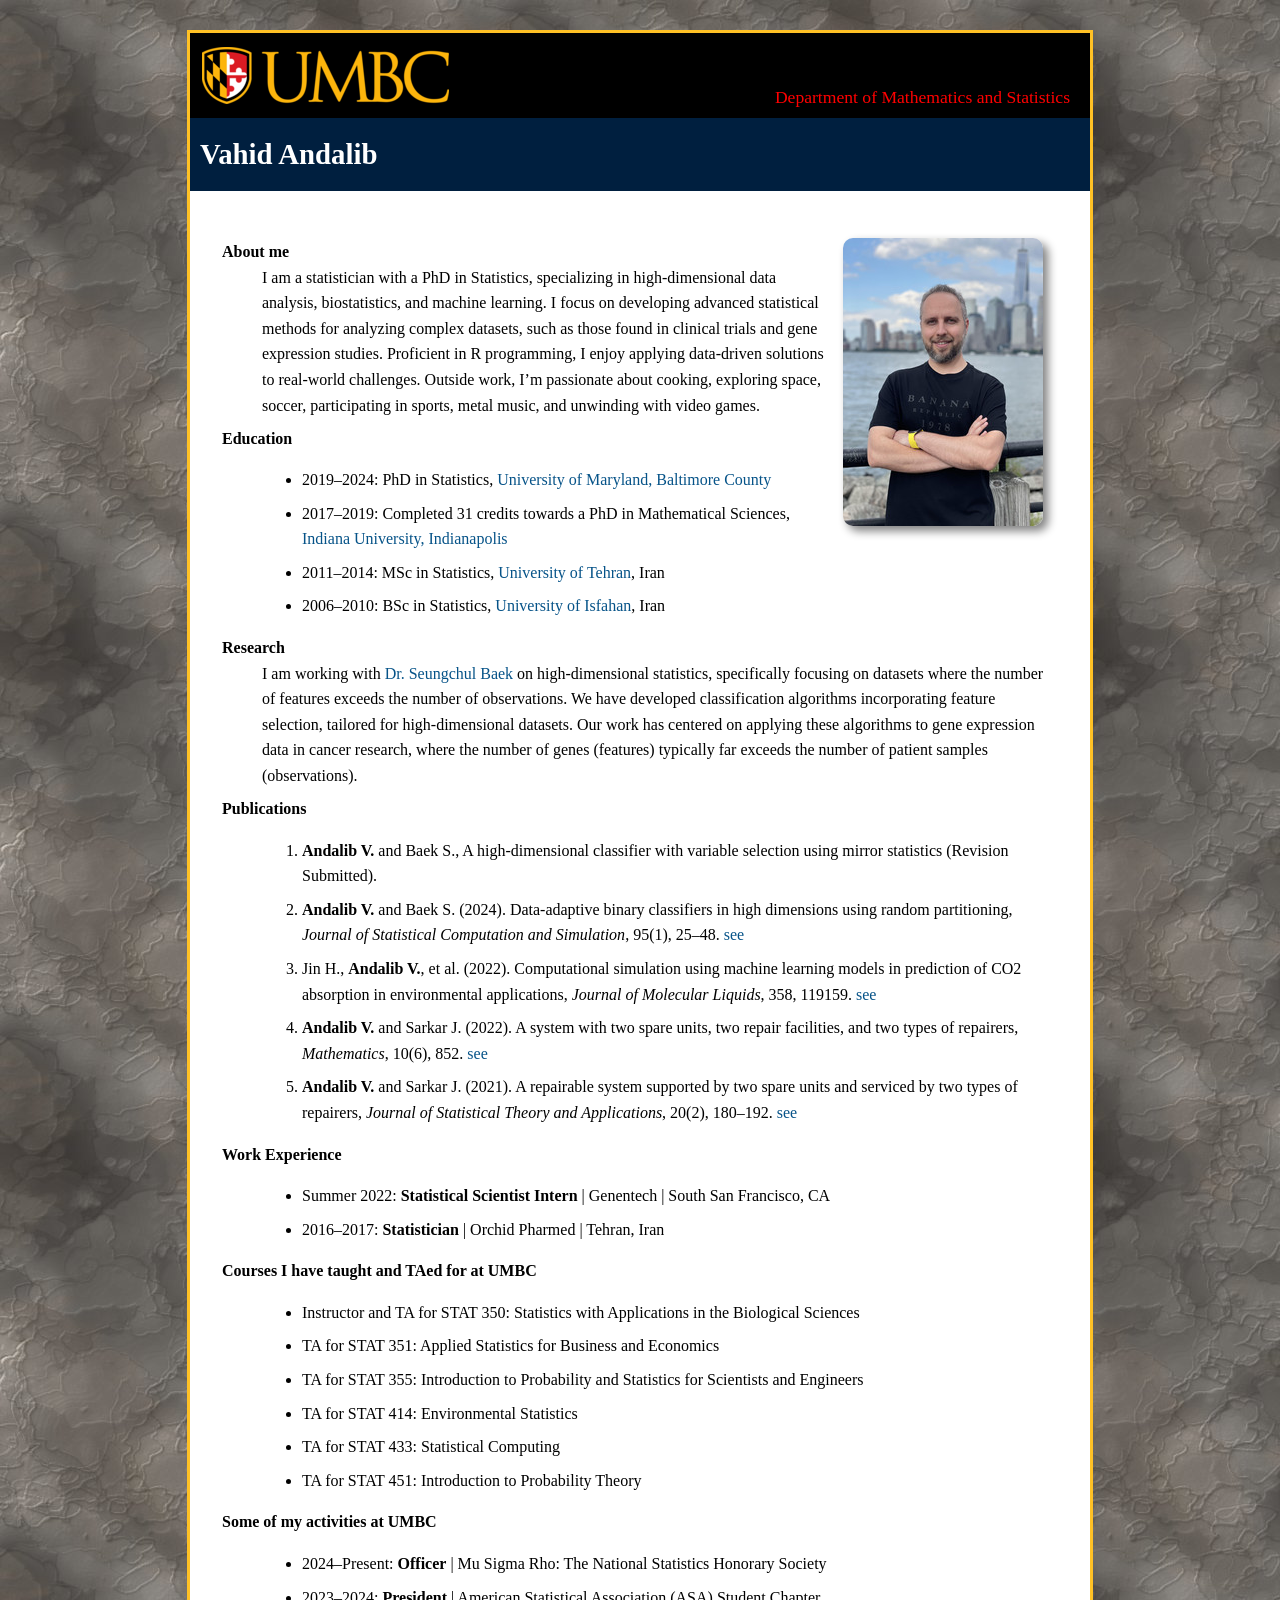
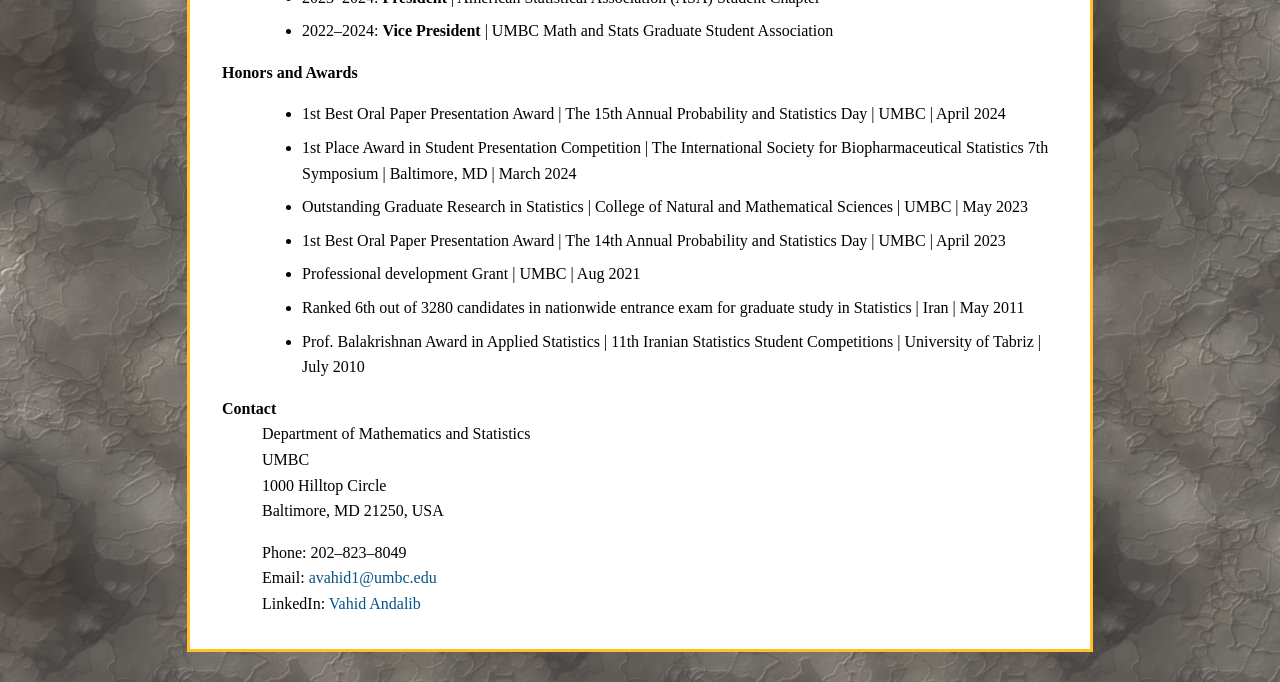
<file: index.html>
<!DOCTYPE html>
<html lang=en>

<head>
    <meta http-equiv="Content-Type" content="text/html; charset=utf-8">
    <link rel="stylesheet" type="text/css" media="screen" href="style.css">
    <title>Vahid Andalib</title>
</head>

<body>
<div id="frame">

    <!-- the banner -->
    <div id="banner">
        <div id="umbc_logo">
            <a href="http://www.umbc.edu/"></a>
        </div>
        <div id="math_stat_logo">
            <a href="http://mathstat.umbc.edu/">
                Department of Mathematics and Statistics</a>
        </div>
    </div>
    <div id="myname">
        Vahid Andalib
    </div>

    <!-- the  page contents begin here -->
    <div id="content">

        <div id="myphoto"></div>    <!-- the photo -->

        <!-- The rest of the contents is just a long "description list"
            consisting of "description tag" and description data" pairs.
        -->
        <dl>

            <dt>About me</dt>
            <dd>
                I am a statistician with a PhD in Statistics, specializing in high-dimensional data analysis, biostatistics, and machine learning. 
		I focus on developing advanced statistical methods for analyzing complex datasets, such as those found in clinical trials and gene expression studies.
		Proficient in R programming, I enjoy applying data-driven solutions to real-world challenges. 
		Outside work, I’m passionate about cooking, exploring space, soccer, participating in sports, metal music, and unwinding with video games.
            </dd>
            
            <dt>Education</dt>
            <dd>
                <ul>
                    <li>
                        2019&ndash;2024: PhD in Statistics,
                        <a href="https://www.umbc.edu/">University of Maryland, Baltimore County</a>
                    </li>
                    <li>
                        2017&ndash;2019: Completed 31 credits towards a PhD in Mathematical Sciences,
			<a href="https://indianapolis.iu.edu/">Indiana University, Indianapolis</a>       
                    </li>

		    <li>	
			2011&ndash;2014: MSc in Statistics,
			<a href="https://ut.ac.ir/en">University of Tehran</a>, Iran     
		   </li>    

		   <li>	
			2006&ndash;2010: BSc in Statistics,
			<a href="https://ui.ac.ir/en">University of Isfahan</a>, Iran     
		   </li>   	
                </ul>
            </dd>

            <dt>Research</dt>
            <dd>
         	I am working with <a href="https://baek.math.umbc.edu/">
                Dr.&nbsp;Seungchul Baek</a> on high-dimensional statistics, specifically focusing on datasets where the number of features exceeds the number of observations.
		We have developed classification algorithms incorporating feature selection, tailored for high-dimensional datasets.
		Our work has centered on applying these algorithms to gene expression data in cancer research, where the number of genes (features) typically far exceeds the number of patient samples (observations).
            </dd>

            <dt>Publications</dt>
            <dd>
                <ol>
                    <li>
                        <b>Andalib V.</b> and Baek S.,
                        A high-dimensional classifier with variable selection using mirror statistics (Revision Submitted).
                    </li>

		    <li>
                        <b>Andalib V.</b> and Baek S. (2024).
                        Data-adaptive binary classifiers in high dimensions using random partitioning, <i>Journal of Statistical Computation and Simulation</i>, 95(1), 25–48.
			<a href="https://doi.org/10.1080/00949655.2024.2416228"> see</a>
                    </li>

		    <li>
                        Jin H., <b>Andalib V.</b>, et al. (2022). 
			Computational simulation using machine learning models in prediction of CO2 absorption in environmental applications, <i>Journal of Molecular Liquids</i>, 358, 119159.
			<a href="https://www.sciencedirect.com/science/article/pii/S0167732222006973?via%3Dihub"> see</a>
		    </li>		    
			
                    <li>
                        <b>Andalib V.</b> and Sarkar J. (2022). 
			A system with two spare units, two repair facilities, and two types of repairers, <i>Mathematics</i>, 10(6), 852.
			<a href="https://doi.org/10.3390/math10060852"> see</a>
		    </li>

		    <li>
                        <b>Andalib V.</b> and Sarkar J. (2021). 
			A repairable system supported by two spare units and serviced by two types of repairers, <i>Journal of Statistical Theory and Applications</i>, 20(2), 180–192.
			<a href="https://link.springer.com/article/10.2991/jsta.d.210611.001"> see</a>
		    </li>	

                </ol>
            </dd>

            <dt>Work Experience</dt>
            <dd>
                <ul>
                    <li>Summer 2022: <b>Statistical Scientist Intern</b> | Genentech | South San Francisco, CA</li>
		    <li>2016&ndash;2017: <b>Statistician</b> | Orchid Pharmed | Tehran, Iran </li>	
                    
                </ul>
            </dd>

            <dt>Courses I have taught and TAed for at UMBC</dt>
            <dd>
                <ul>
                    <li> Instructor and TA for STAT 350: Statistics with Applications in the Biological Sciences</li>
		    <li> TA for STAT 351: Applied Statistics for Business and Economics</li>
		    <li> TA for STAT 355: Introduction to Probability and Statistics for Scientists and Engineers</li>
		    <li> TA for STAT 414: Environmental Statistics</li>
		    <li> TA for STAT 433: Statistical Computing</li>
		    <li> TA for STAT 451: Introduction to Probability Theory</li>
                    
                </ul>
            </dd>


	   <dt>Some of my activities at UMBC</dt>
            <dd>
                <ul>
		    <li> 2024&ndash;Present: <b>Officer</b> | Mu Sigma Rho: The National Statistics Honorary Society</li>
                    <li> 2023&ndash;2024: <b>President</b> | American Statistical Association (ASA) Student Chapter</li>
	            <li> 2022&ndash;2024: <b>Vice President</b> | UMBC Math and Stats Graduate Student Association</li>
                </ul>
            </dd>

	   <dt>Honors and Awards</dt>
            <dd>
                <ul>
		<li> 1st Best Oral Paper Presentation Award | The 15th Annual Probability and Statistics Day | UMBC | April 2024</li>
		<li> 1st Place Award in Student Presentation Competition | The International Society for Biopharmaceutical Statistics 7th Symposium | Baltimore, MD | March 2024</li>
		<li> Outstanding Graduate Research in Statistics | College of Natural and Mathematical Sciences | UMBC | May 2023</li>	
		<li> 1st Best Oral Paper Presentation Award | The 14th Annual Probability and Statistics Day | UMBC | April 2023</li>
		<li> Professional development Grant | UMBC | Aug 2021</li>
		<li> Ranked 6th out of 3280 candidates in nationwide entrance exam for graduate study in Statistics | Iran | May 2011</li>
		<li> Prof. Balakrishnan Award in Applied Statistics | 11th Iranian Statistics Student Competitions | University of Tabriz | July 2010</li>
			
			
                
                </ul>
            </dd>	

            <dt>Contact</dt>
            <dd>
                Department of Mathematics and Statistics
                <br>
                UMBC
                <br>
                1000 Hilltop Circle
                <br>
                Baltimore, MD 21250, USA

                <p>
                Phone: 202&ndash;823&ndash;8049
                <br>
                Email: <a href="mailto:avahid1@umbc.edu">avahid1@umbc.edu</a>
                <br>
                LinkedIn: <a href="https://www.linkedin.com/in/vahid-andalib">Vahid Andalib</a> 
                </p>
            </dd>

        </dl>   <!-- end of the main description list -->

    </div>  <!-- end of contents -->

</div>  <!-- end of frame-->

</body>
</html>
</file>
<file: style.css>
body {
	background-color: #555;
	background-image: url("images/bg-image.jpg");
}

#frame {
	max-width: 900px;
	margin: 30px auto;
	background-color: white;
	border: 3px solid #ffc125;
}

#banner {
	position: relative;	/* relative to <body> */
	width: 100%;
	height: 85px;
	background-color: #000;
}

#umbc_logo a {
	position: absolute;	/* relative to banner */
	left: 12px;
	top: 14px;
	height: 57px;
	width: 247px;
	background-image: url("images/umbc-shield-logo.png");
	background-repeat: no-repeat; 
}

#umbc_logo a:focus {
	outline: 0;
}

#math_stat_logo {
	position: absolute;	/* relative to banner */
	right: 20px;
	bottom: 10px;
	font-size: 110%;
}

#math_stat_logo a {
	outline: 0;
}

#math_stat_logo a {
	color: #f00;
}

#myname {
	background-color: #001f3f;
	color: #fff;
	font-size: 180%;
	font-weight: bold;
	padding: 20px 10px;
	margin: 0;
}

#content {
	margin: 0;
	padding: 2em 2em 1em 2em;
	line-height: 160%;
	background-color: white;
}

#myphoto {
	float: right;
	background: url("images/my-photo.jpg");
	width: 200px;
	/* height: 240px; */
	height: 288px;
	margin: 15px;
	border-radius: 10px;
	box-shadow: 5px 5px 10px grey;
}

#content li {
	margin-bottom: 0.5em;
}

#content p {
	text-align: justify;
}

dt {
	font-weight: bold;
}

dd {
	margin-bottom: 1ex;
}

a:link, a:visited {
	text-decoration: none;
	color: #065388;
}
</file>
